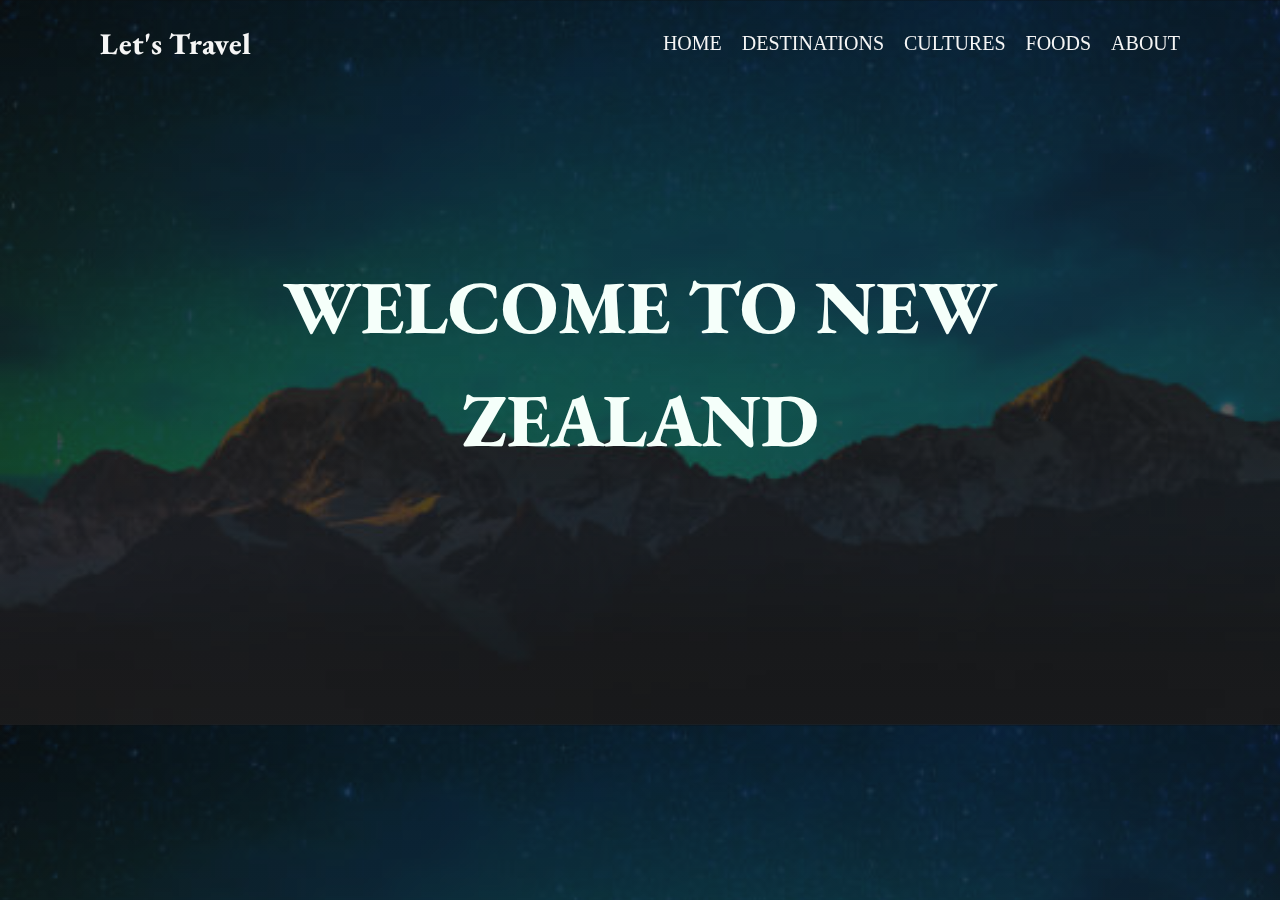
<file: index.html>
<!DOCTYPE html>
<html lang="en">
<head>
    <meta charset="UTF-8">
    <meta name="viewport" content="width=device-width, initial-scale=1.0">
    <link href="https://cdn.jsdelivr.net/npm/bootstrap@5.3.3/dist/css/bootstrap.min.css" rel="stylesheet">
    <link rel="stylesheet" href="styles.css">
    <title>Your Creative Travel Blog</title>
</head>

<body style=" background: linear-gradient(rgba(12, 12, 12, 0.7), rgba(32, 32, 32, 0.7)), url(images/nzbg.jpg); background-size: cover;">

    <p class="nz">WELCOME TO NEW ZEALAND</p>

    <header class="top">
        <a href="index.html" class="title">Let's Travel</a>

         <div class="navbar">
            <a href="index.html">HOME</a>
            <a href="destination.html">DESTINATIONS</a>
            <a href="culture.html">CULTURES</a>
            <a href="food.html">FOODS</a>
            <a href="about.html">ABOUT</a>
        </div>
    </header>

<script src="https://cdn.jsdelivr.net/npm/bootstrap@5.3.3/dist/js/bootstrap.bundle.min.js"></script>
</body>
</html>
</file>
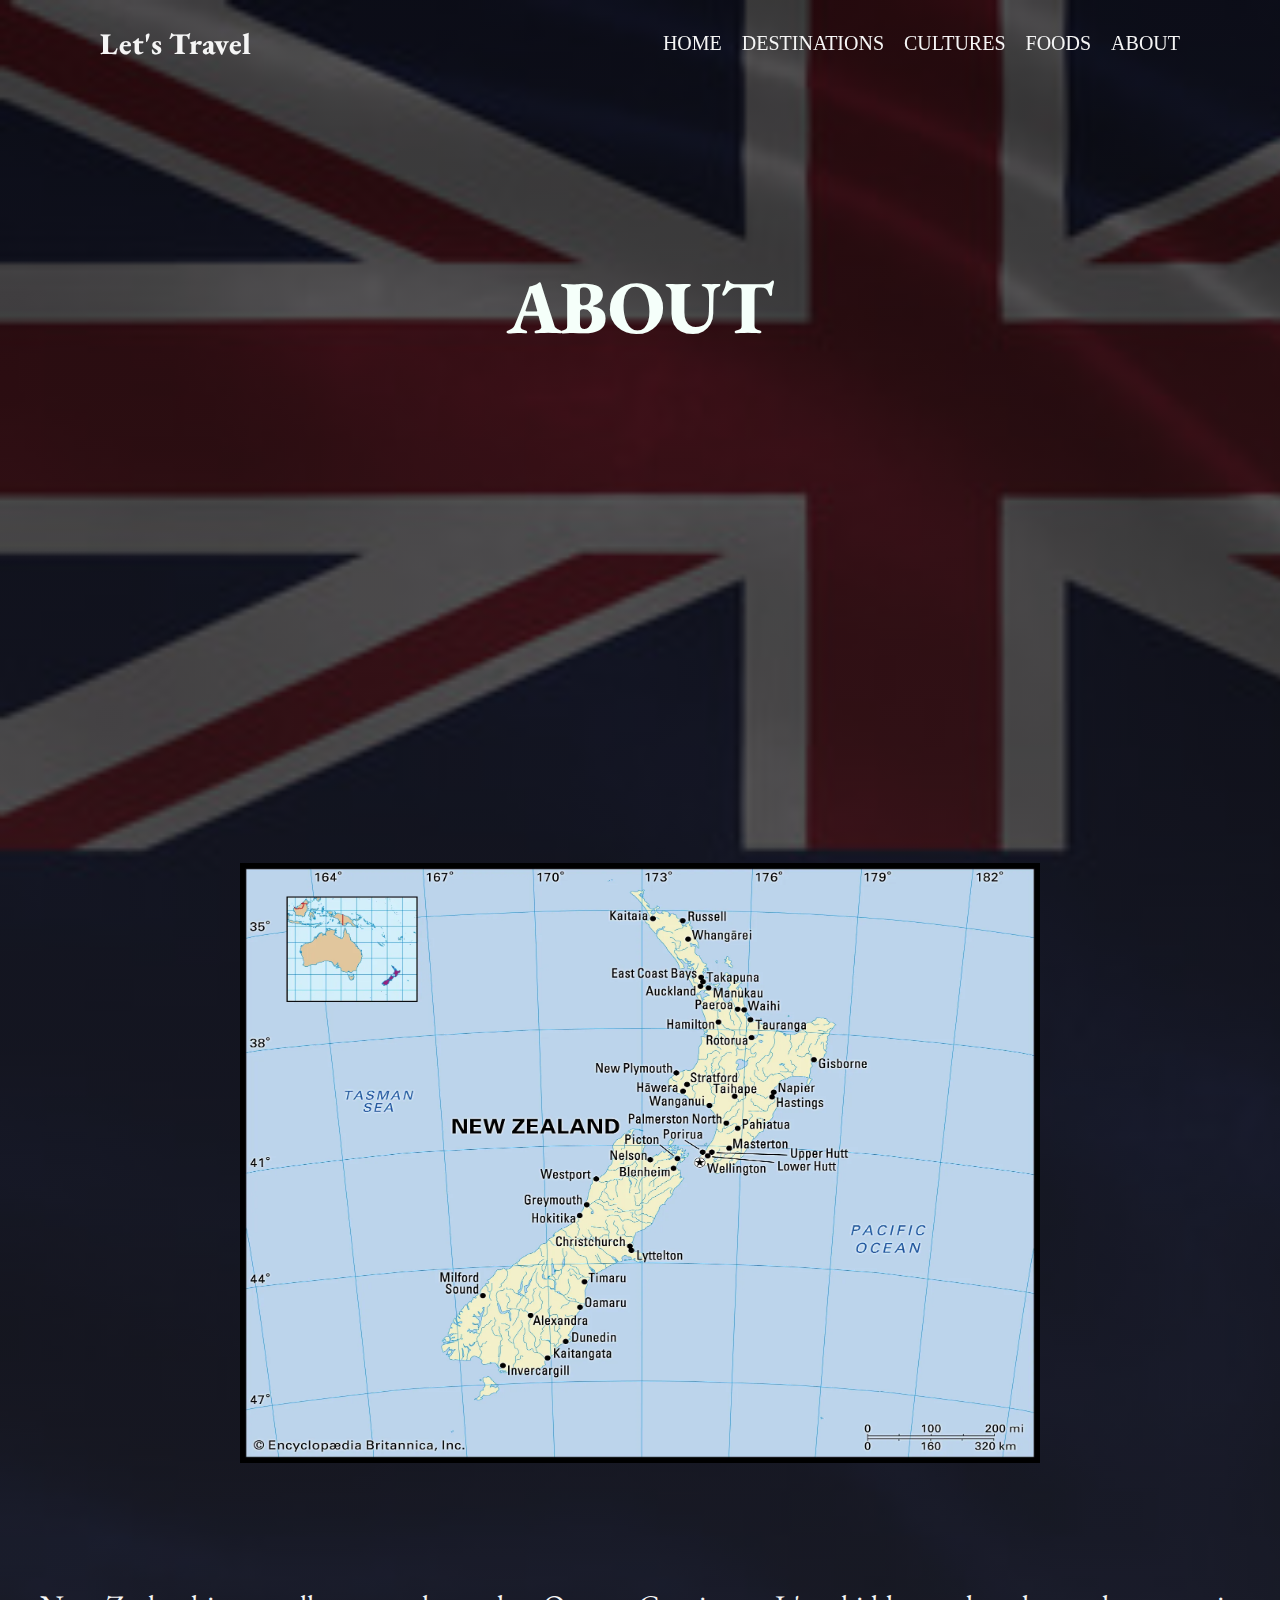
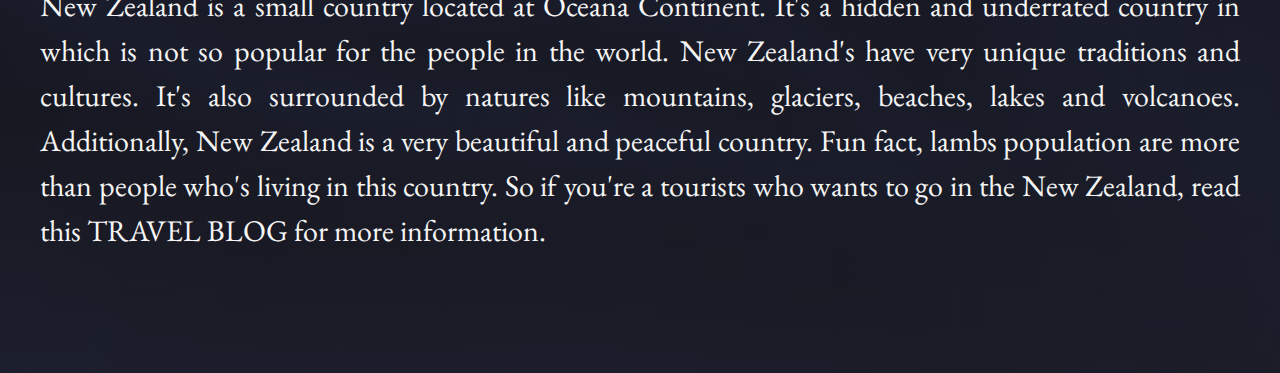
<file: about.html>
<!DOCTYPE html>
<html lang="en">
<head>
    <meta charset="UTF-8">
    <meta name="viewport" content="width=device-width, initial-scale=1.0">
    <link href="https://cdn.jsdelivr.net/npm/bootstrap@5.3.3/dist/css/bootstrap.min.css" rel="stylesheet">
    <link rel="stylesheet" href="styles.css">
    <title>Your Creative Travel Blog</title>
</head>

<body style="
    background: linear-gradient(rgba(12, 12, 12, 0.7), rgba(32, 32, 32, 0.7)), url(images/nzflag.jpg);background-size: cover;">

    <p class="ab">ABOUT</p>

    <header class="top">
        <a href="index.html" class="title">Let's Travel</a>

        <div class="navbar">
            <a href="index.html">HOME</a>
            <a href="destination.html">DESTINATIONS</a>
            <a href="culture.html">CULTURES</a>
            <a href="food.html">FOODS</a>
            <a href="about.html">ABOUT</a>
        </div>
    </header>

    <img src="images/nzmap.webp" class="nzmap">

    <p class="nzmapword">
        New Zealand is a small country located at Oceana Continent. It's a hidden and
        underrated country in which is not so popular for the people in the world.
        New Zealand's have very unique traditions and cultures. It's also surrounded by
        natures like mountains, glaciers, beaches, lakes and volcanoes. Additionally,
        New Zealand is a very beautiful and peaceful country. Fun fact, lambs population
        are more than people who's living in this country. So if you're a tourists who
        wants to go in the New Zealand, read this TRAVEL BLOG for more information.
    </p>

<script src="https://cdn.jsdelivr.net/npm/bootstrap@5.3.3/dist/js/bootstrap.bundle.min.js"></script>
</body>
</html>
</file>
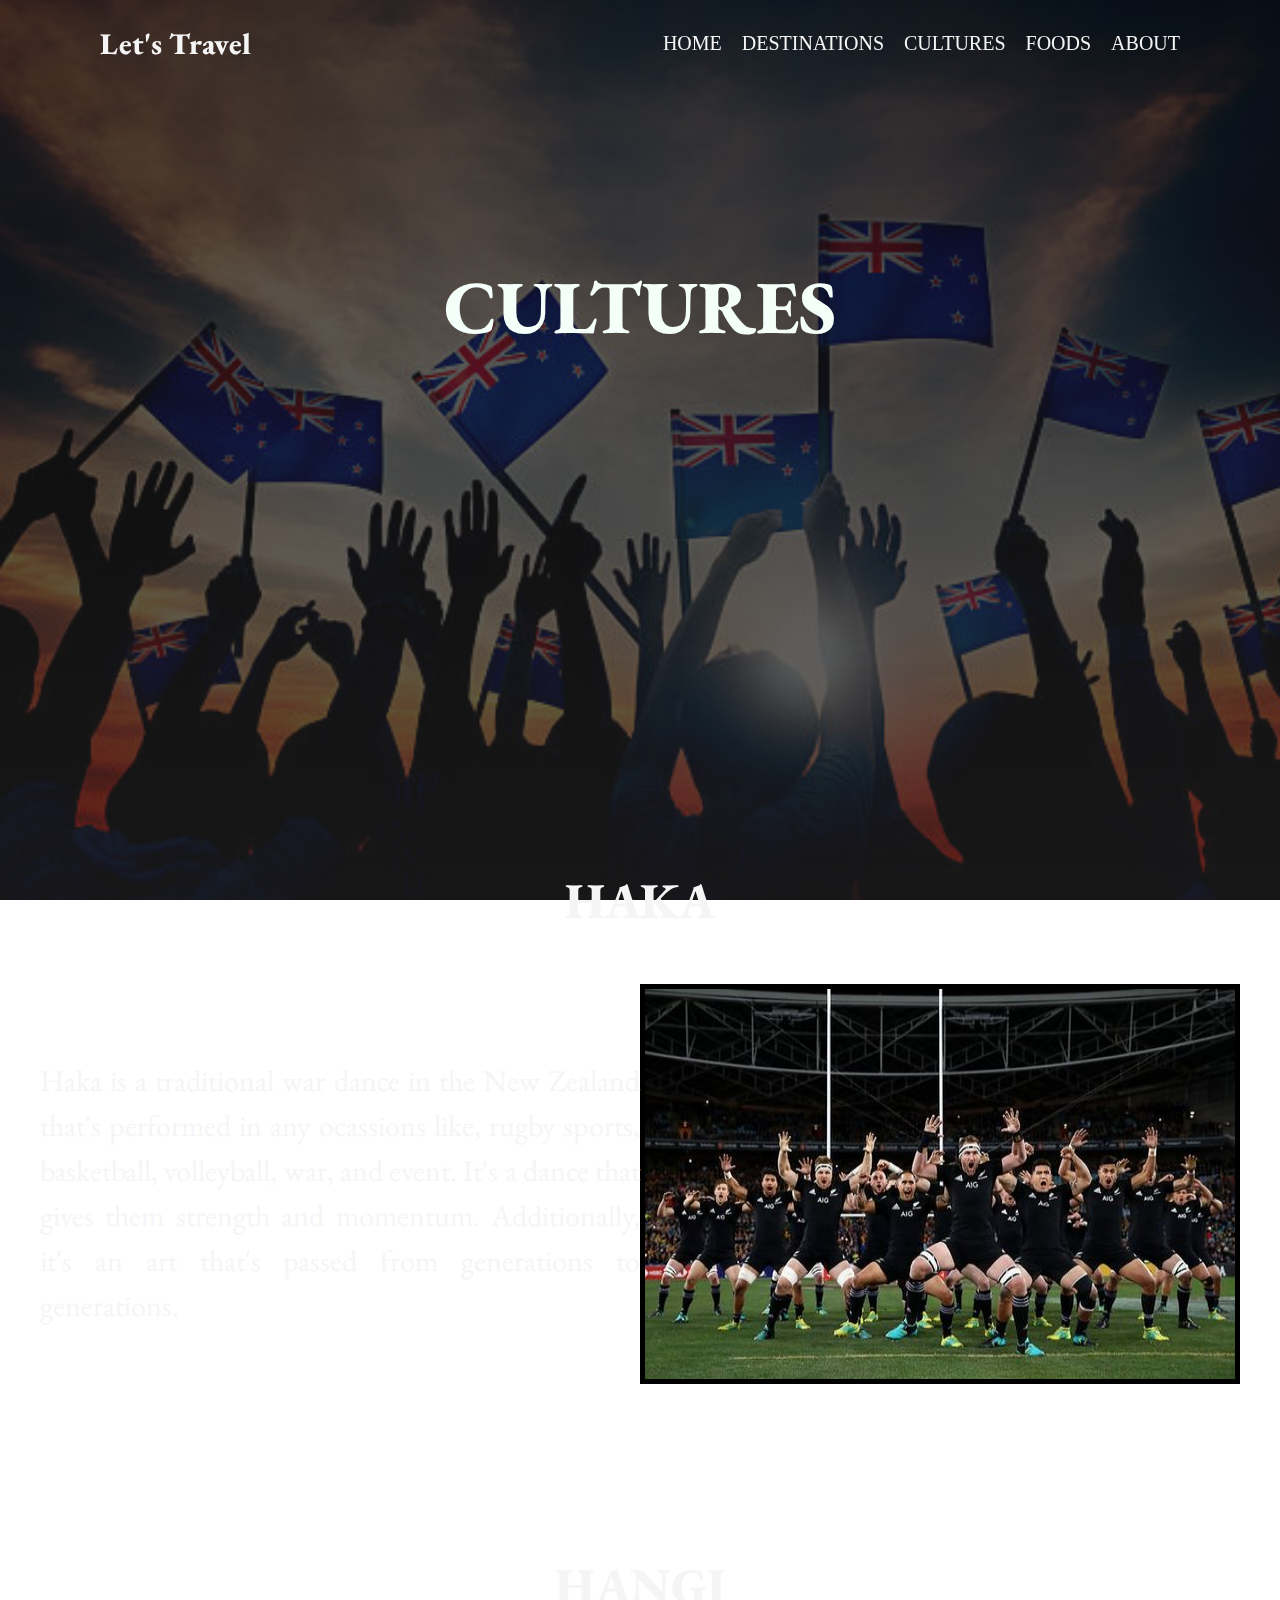
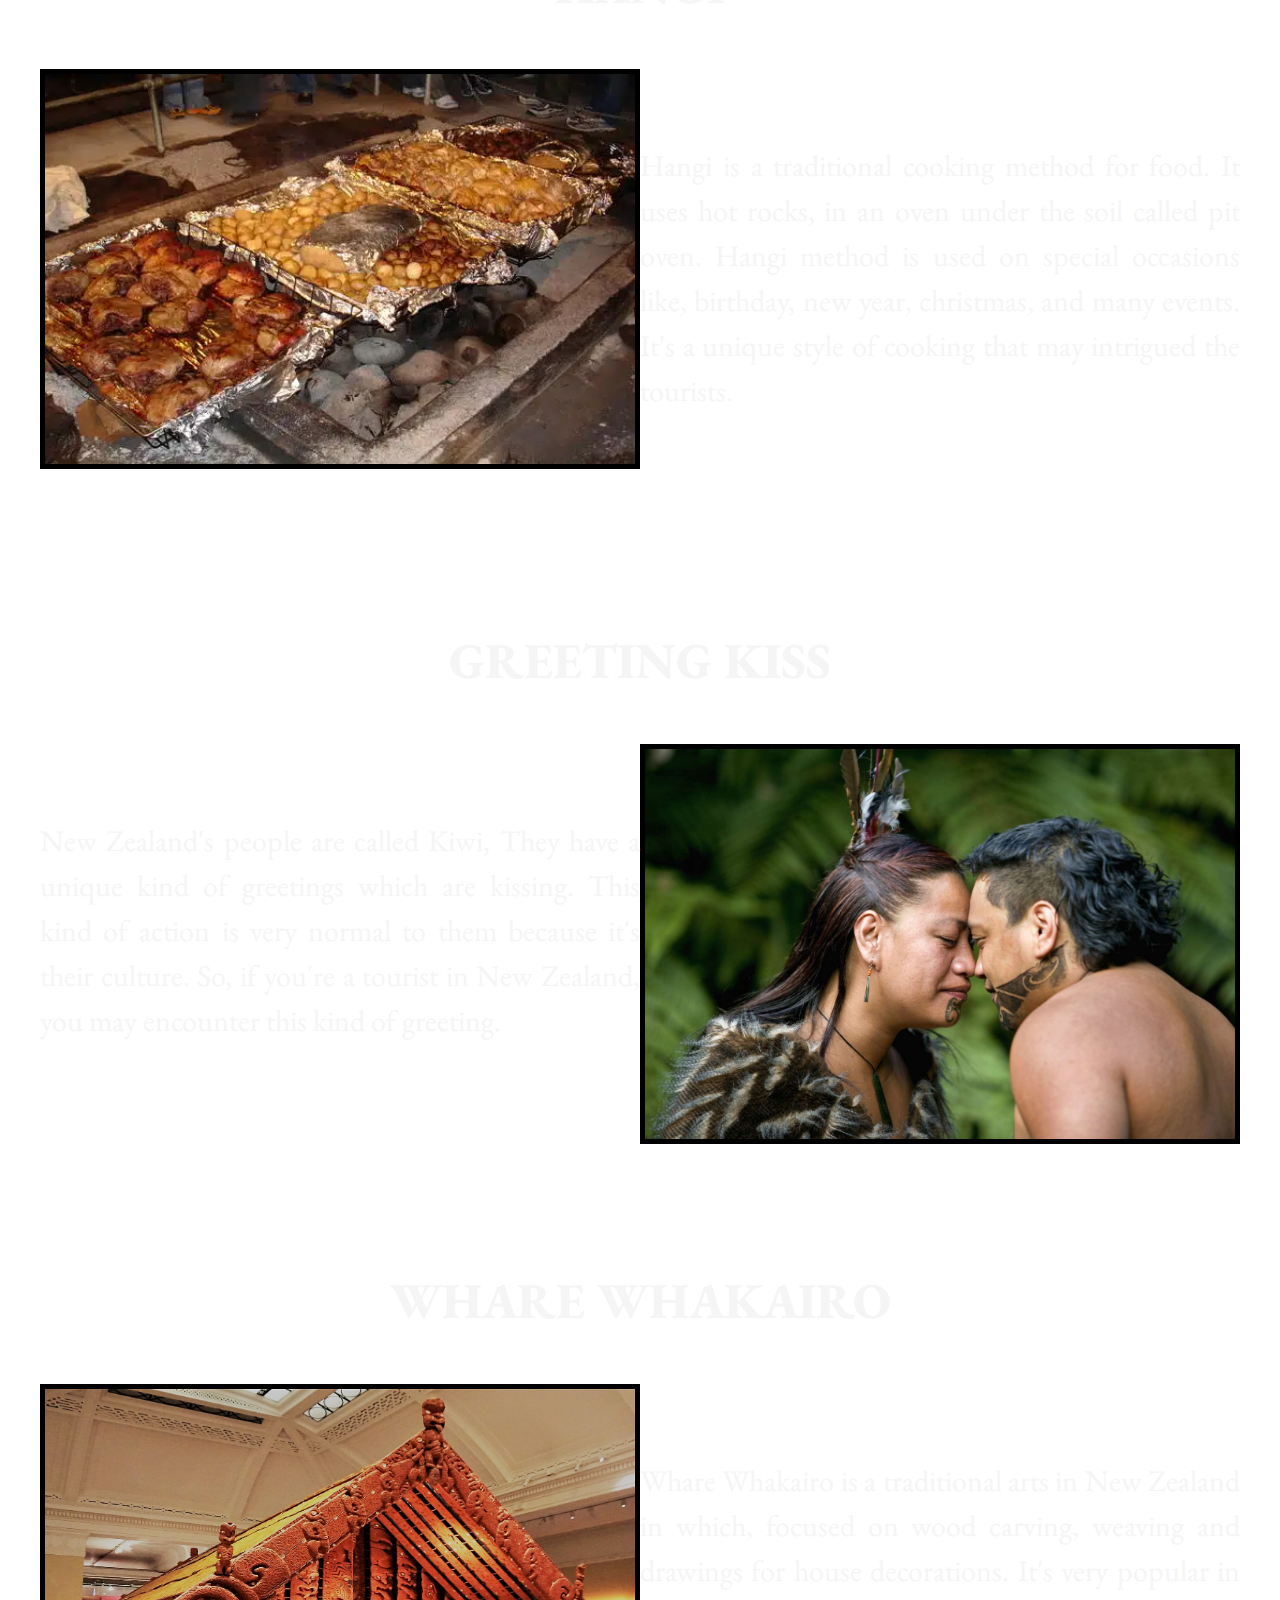
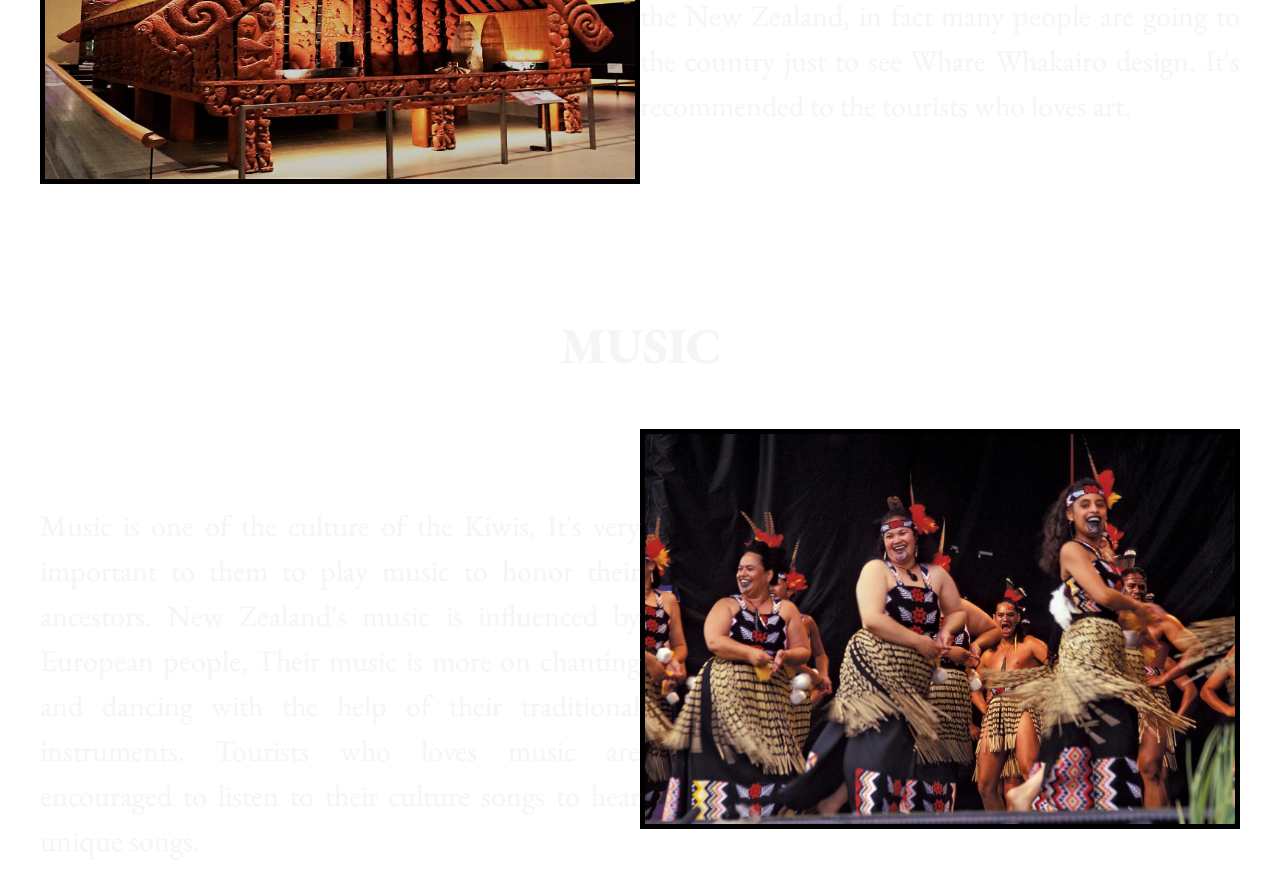
<file: culture.html>
<!DOCTYPE html>
<html lang="en">
<head>
    <meta charset="UTF-8">
    <meta name="viewport" content="width=device-width, initial-scale=1.0">
    <link href="https://cdn.jsdelivr.net/npm/bootstrap@5.3.3/dist/css/bootstrap.min.css" rel="stylesheet">
    <link rel="stylesheet" href="styles.css">
    <title>Your Creative Travel Blog</title>
</head>

<body style="
    background: linear-gradient(rgba(12, 12, 12, 0.7), rgba(32, 32, 32, 0.7)),
    url(images/cubg.jpg);
    background-repeat: no-repeat;
    background-size: cover;
    height: 100vh;
    width: 100%;
    background-attachment: fixed;
">

    <p class="cu">CULTURES</p>

    <header class="top">
        <a href="index.html" class="title">Let's Travel</a>

        <div class="navbar">
            <a href="index.html">HOME</a>
            <a href="destination.html">DESTINATIONS</a>
            <a href="culture.html">CULTURES</a>
            <a href="food.html">FOODS</a>
            <a href="about.html">ABOUT</a>
        </div>
    </header>

    <p class="haka">HAKA</p>
    <img src="images/haka.jpg" class="hak">
    <p class="hakaword">
        Haka is a traditional war dance in the New Zealand that's performed in any
        ocassions like, rugby sports, basketball, volleyball, war, and event. It's a dance
        that gives them strength and momentum. Additionally, it's an art that's passed
        from generations to generations.
    </p>

    <p class="hangi">HANGI</p>
    <img src="images/hangi.webp" class="han">
    <p class="hanword">
        Hangi is a traditional cooking method for food. It uses hot rocks, in an oven
        under the soil called pit oven. Hangi method is used on special occasions like,
        birthday, new year, christmas, and many events. It's a unique style of cooking
        that may intrigued the tourists.
    </p>

    <p class="communication">GREETING KISS</p>
    <img src="images/greeting.jpg" class="commu">
    <p class="commuword">
        New Zealand's people are called Kiwi, They have a unique kind of greetings
        which are kissing. This kind of action is very normal to them because it's their
        culture. So, if you're a tourist in New Zealand, you may encounter this kind of
        greeting.
    </p>

    <p class="wharewhakairo">WHARE WHAKAIRO</p>
    <img src="images/wharewhakairo.jpg" class="whare">
    <p class="whareword">
        Whare Whakairo is a traditional arts in New Zealand in which, focused on wood
        carving, weaving and drawings for house decorations. It's very popular in the
        New Zealand, in fact many people are going to the country just to see Whare
        Whakairo design. It's recommended to the tourists who loves art.
    </p>

    <p class="music">MUSIC</p>
    <img src="images/muisc.webp" class="mus">
    <p class="musicword">
        Music is one of the culture of the Kiwis, It's very important to them to play
        music to honor their ancestors. New Zealand's music is influenced by European
        people, Their music is more on chanting and dancing with the help of their
        traditional instruments. Tourists who loves music are encouraged to listen to
        their culture songs to hear unique songs.
    </p>

<script src="https://cdn.jsdelivr.net/npm/bootstrap@5.3.3/dist/js/bootstrap.bundle.min.js"></script>
</body>
</html>
</file>
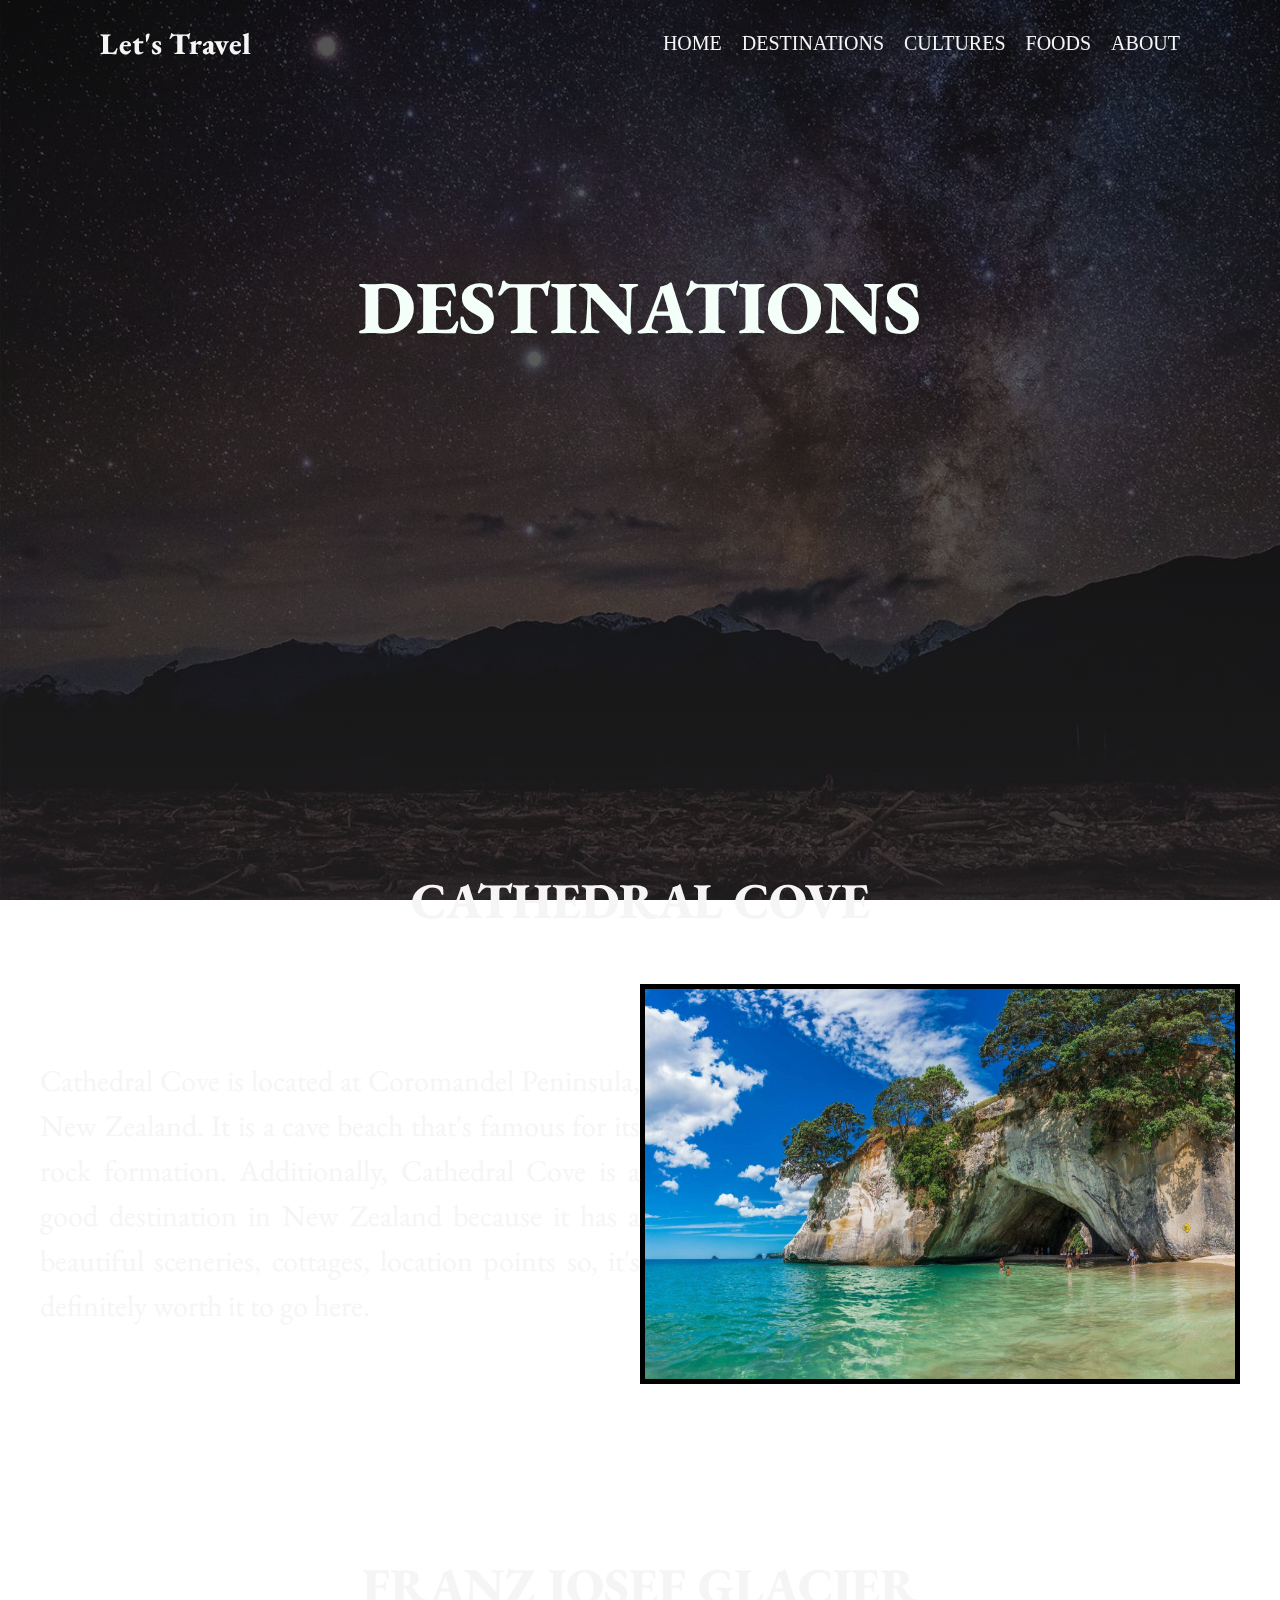
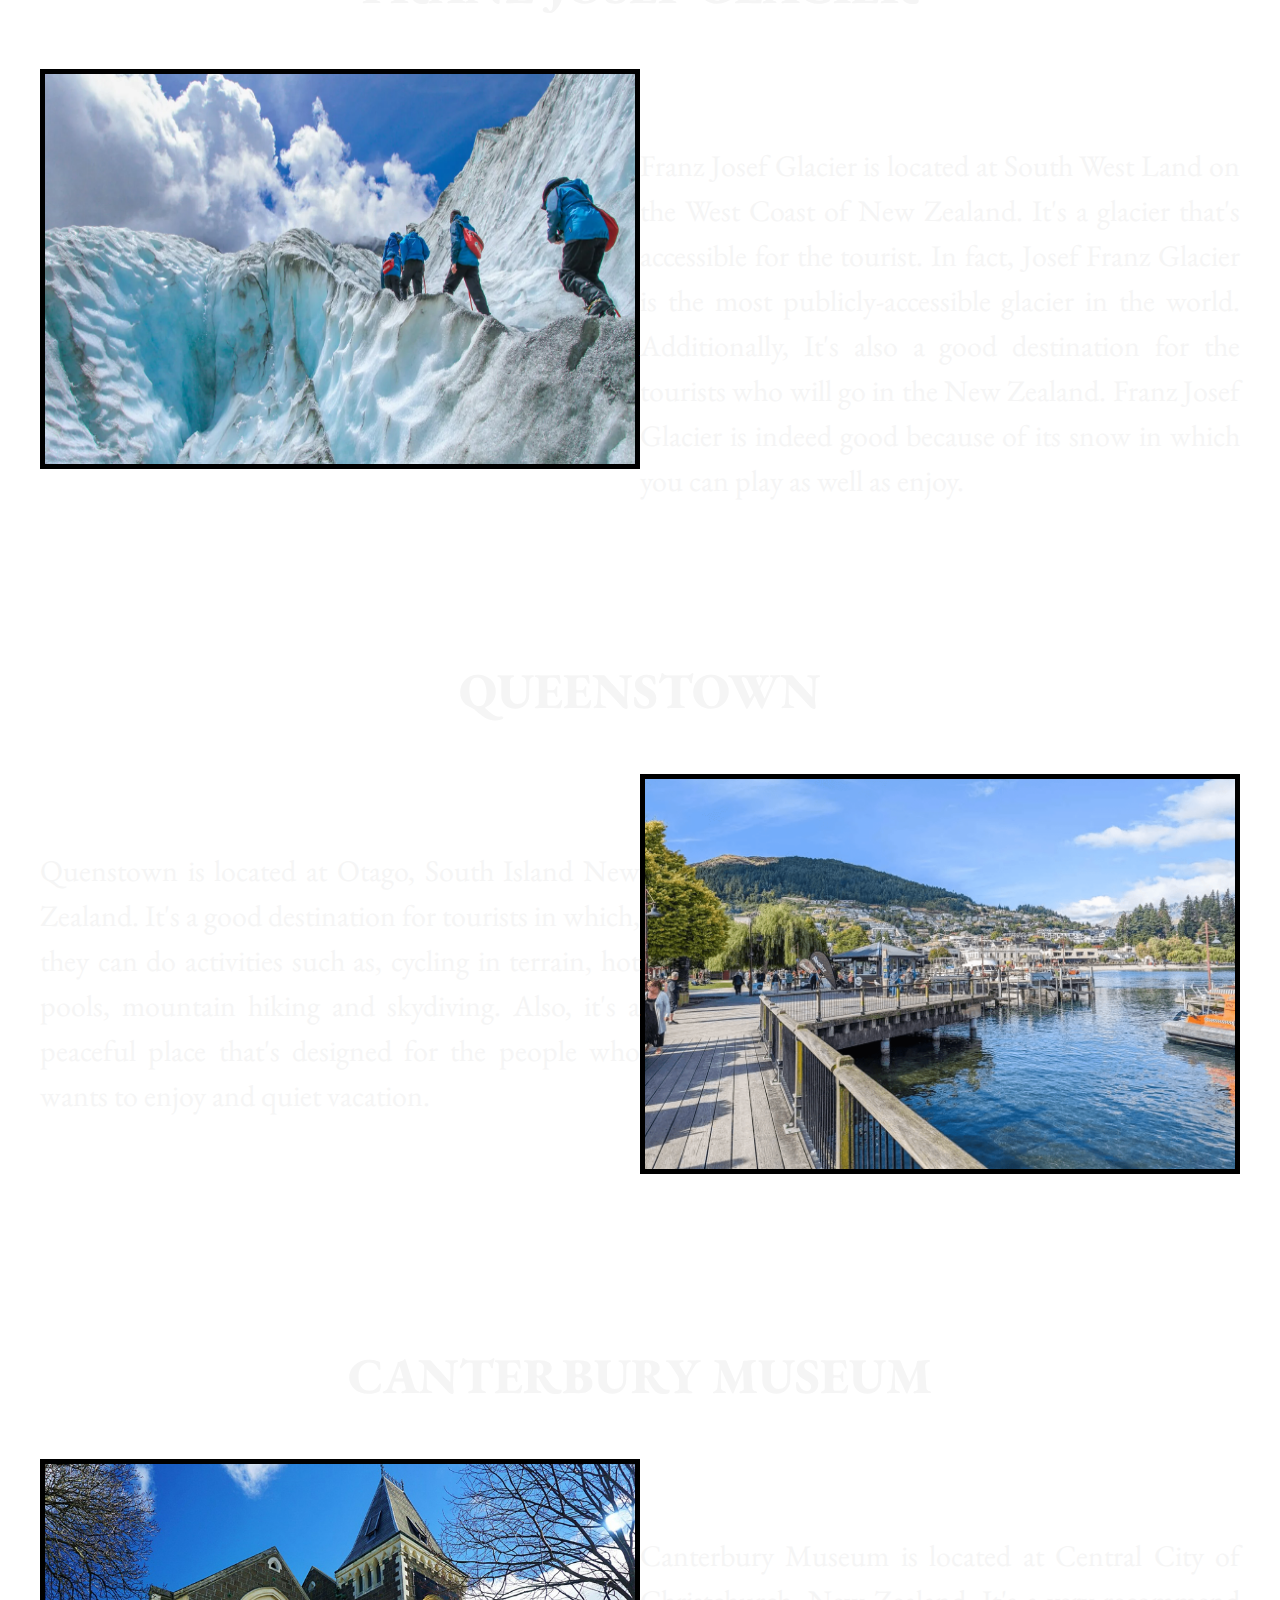
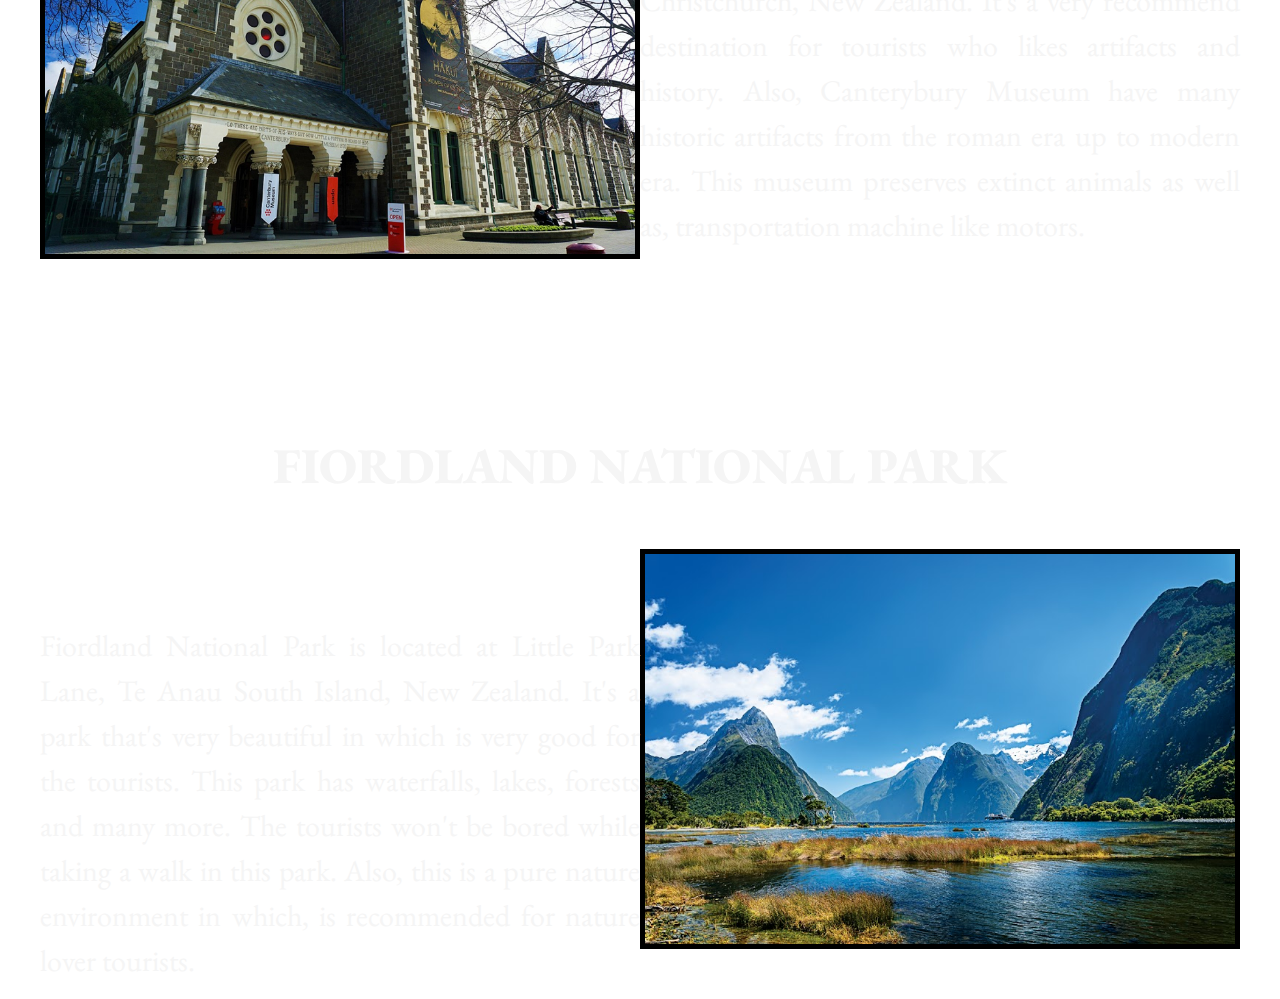
<file: destination.html>
<!DOCTYPE html>
<html lang="en">
<head>
    <meta charset="UTF-8">
    <meta name="viewport" content="width=device-width, initial-scale=1.0">
    <link href="https://cdn.jsdelivr.net/npm/bootstrap@5.3.3/dist/css/bootstrap.min.css" rel="stylesheet">
    <link rel="stylesheet" href="styles.css">
    <title>Your Creative Travel Blog</title>
</head>

<body style="
    background: linear-gradient(rgba(12, 12, 12, 0.7), rgba(32, 32, 32, 0.7)),
    url(images/destibg.webp);
    background-repeat: no-repeat;
    background-size: cover;
    height: 100vh;
    width: 100%;
    background-attachment: fixed;
">

    <p class="de">DESTINATIONS</p>

    <header class="top">
        <a href="index.html" class="title">Let's Travel</a>

        <div class="navbar">
            <a href="index.html">HOME</a>
            <a href="destination.html">DESTINATIONS</a>
            <a href="culture.html">CULTURES</a>
            <a href="food.html">FOODS</a>
            <a href="about.html">ABOUT</a>
        </div>
    </header>

    <p class="cathedralcove">CATHEDRAL COVE</p>
    <img src="images/cathedralcove.jpg" class="cathedral">
    <p class="cathedralword">
        Cathedral Cove is located at Coromandel Peninsula, New Zealand. It is a cave beach
        that's famous for its rock formation. Additionally, Cathedral Cove is a good destination
        in New Zealand because it has a beautiful sceneries, cottages, location points so, it's
        definitely worth it to go here.
    </p>

    <p class="franzjosefglacier">FRANZ JOSEF GLACIER</p>
    <img src="images/franzjosefglacier.webp" class="franz">
    <p class="franzword">
        Franz Josef Glacier is located at South West Land on the West Coast of New Zealand.
        It's a glacier that's accessible for the tourist. In fact, Josef Franz Glacier is the most
        publicly-accessible glacier in the world. Additionally, It's also a good destination for
        the tourists who will go in the New Zealand. Franz Josef Glacier is indeed good
        because of its snow in which you can play as well as enjoy.
    </p>

    <p class="queenstown">QUEENSTOWN</p>
    <img src="images/queenstown.png" class="queens">
    <p class="queensword">
        Quenstown is located at Otago, South Island New Zealand. It's a good destination for
        tourists in which, they can do activities such as, cycling in terrain, hot pools, mountain
        hiking and skydiving. Also, it's a peaceful place that's designed for the people who
        wants to enjoy and quiet vacation.
    </p>

    <p class="canterburymuseum">CANTERBURY MUSEUM</p>
    <img src="images/canterbury.jpg" class="canter">
    <p class="canterword">
        Canterbury Museum is located at Central City of Christchurch, New Zealand. It's a
        very recommend destination for tourists who likes artifacts and history. Also,
        Canterybury Museum have many historic artifacts from the roman era up to modern
        era. This museum preserves extinct animals as well as, transportation machine like
        motors.
    </p>

    <p class="fiordlandnationalpark">FIORDLAND NATIONAL PARK</p>
    <img src="images/fiordland.jpg" class="fiord">
    <p class="fiordword">
        Fiordland National Park is located at Little Park Lane, Te Anau South Island,
        New Zealand. It's a park that's very beautiful in which is very good for the tourists.
        This park has waterfalls, lakes, forests and many more. The tourists won't be bored
        while taking a walk in this park. Also, this is a pure nature environment in which, is
        recommended for nature lover tourists.
    </p>
    
<script src="https://cdn.jsdelivr.net/npm/bootstrap@5.3.3/dist/js/bootstrap.bundle.min.js"></script>
</body>
</html>
</file>
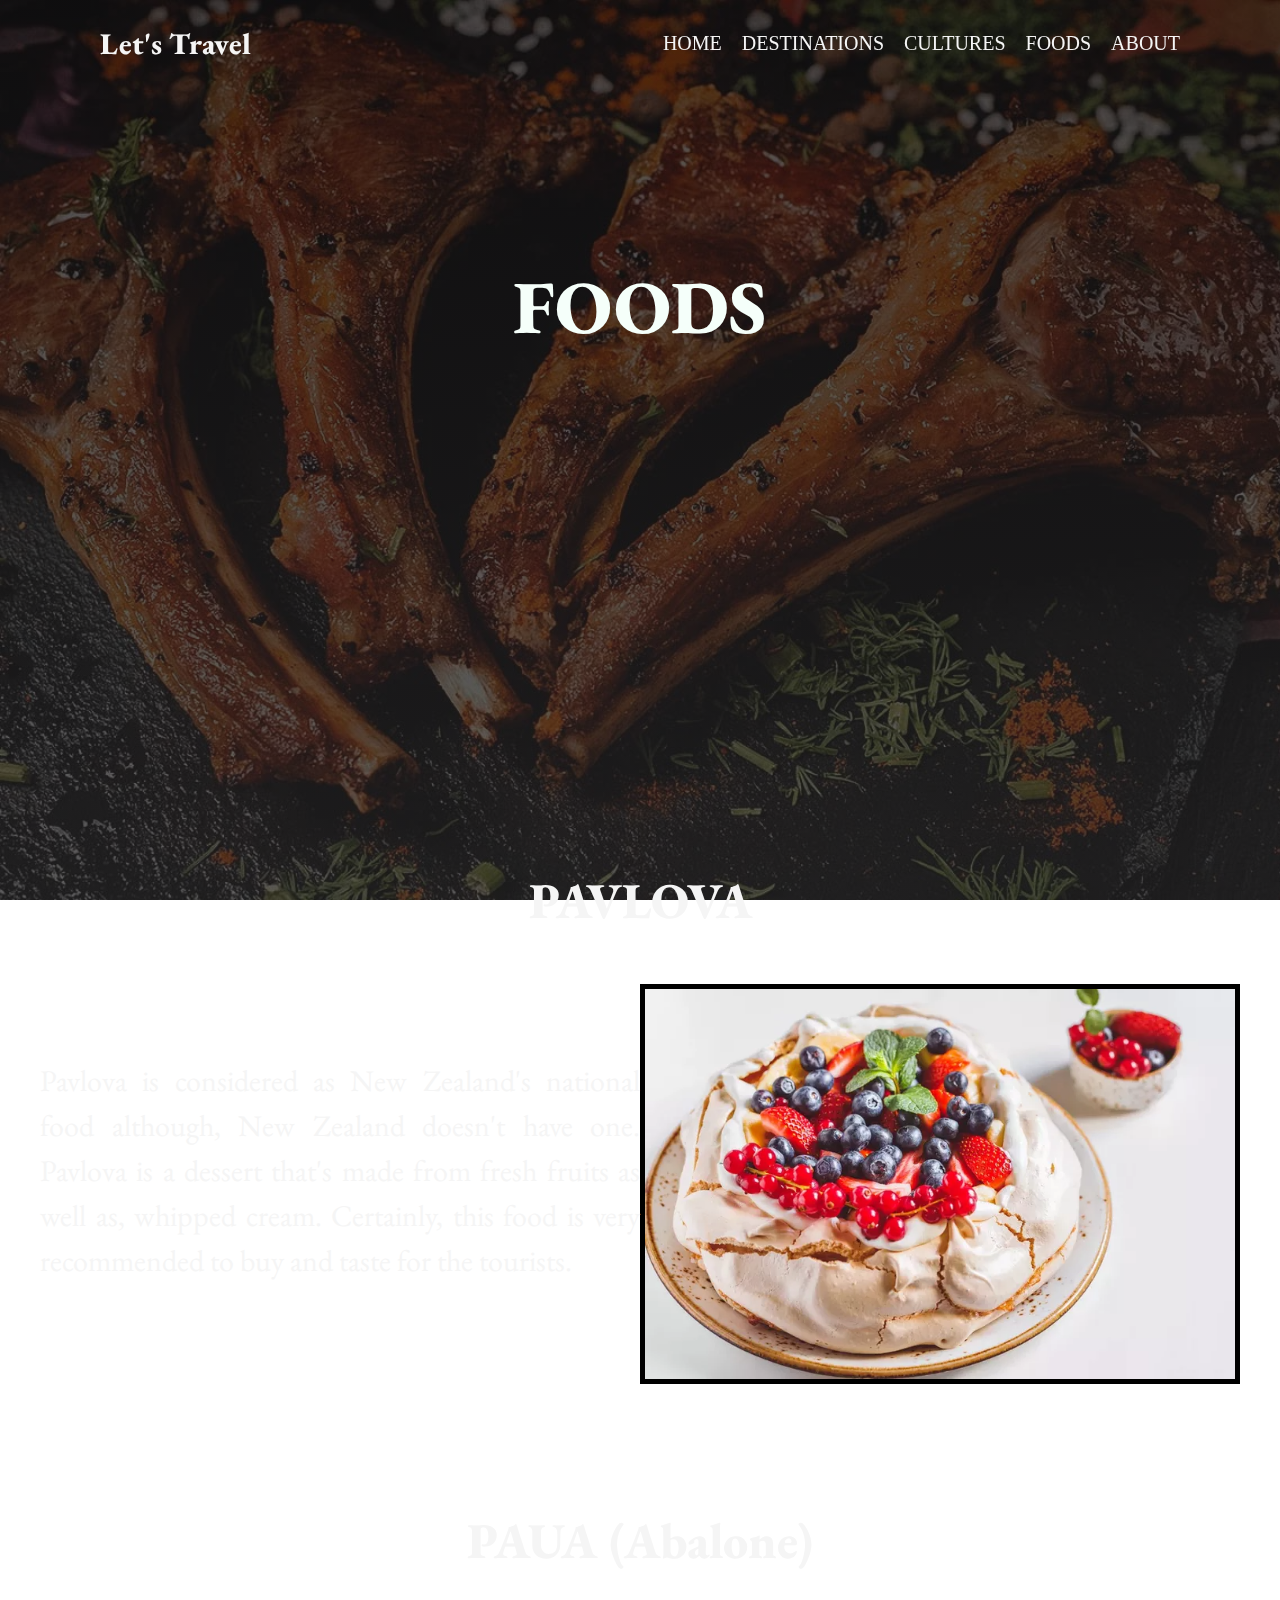
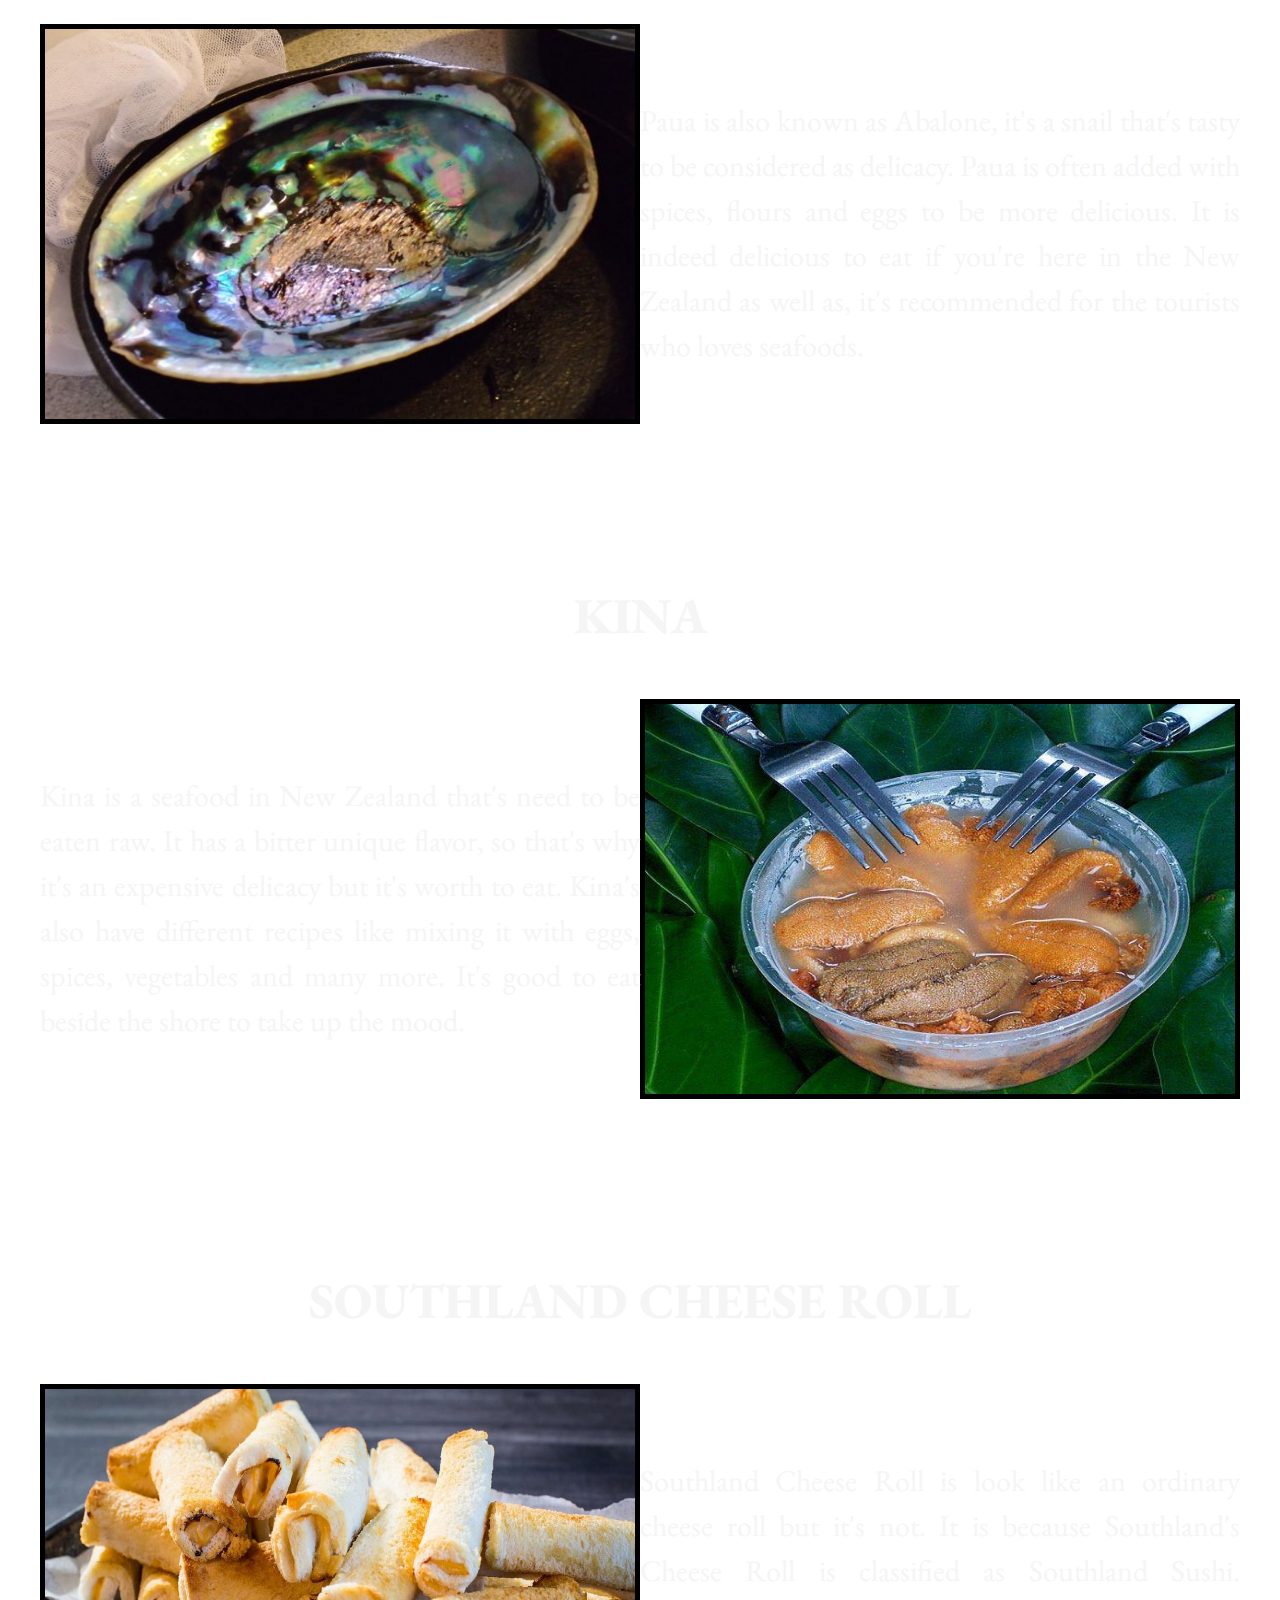
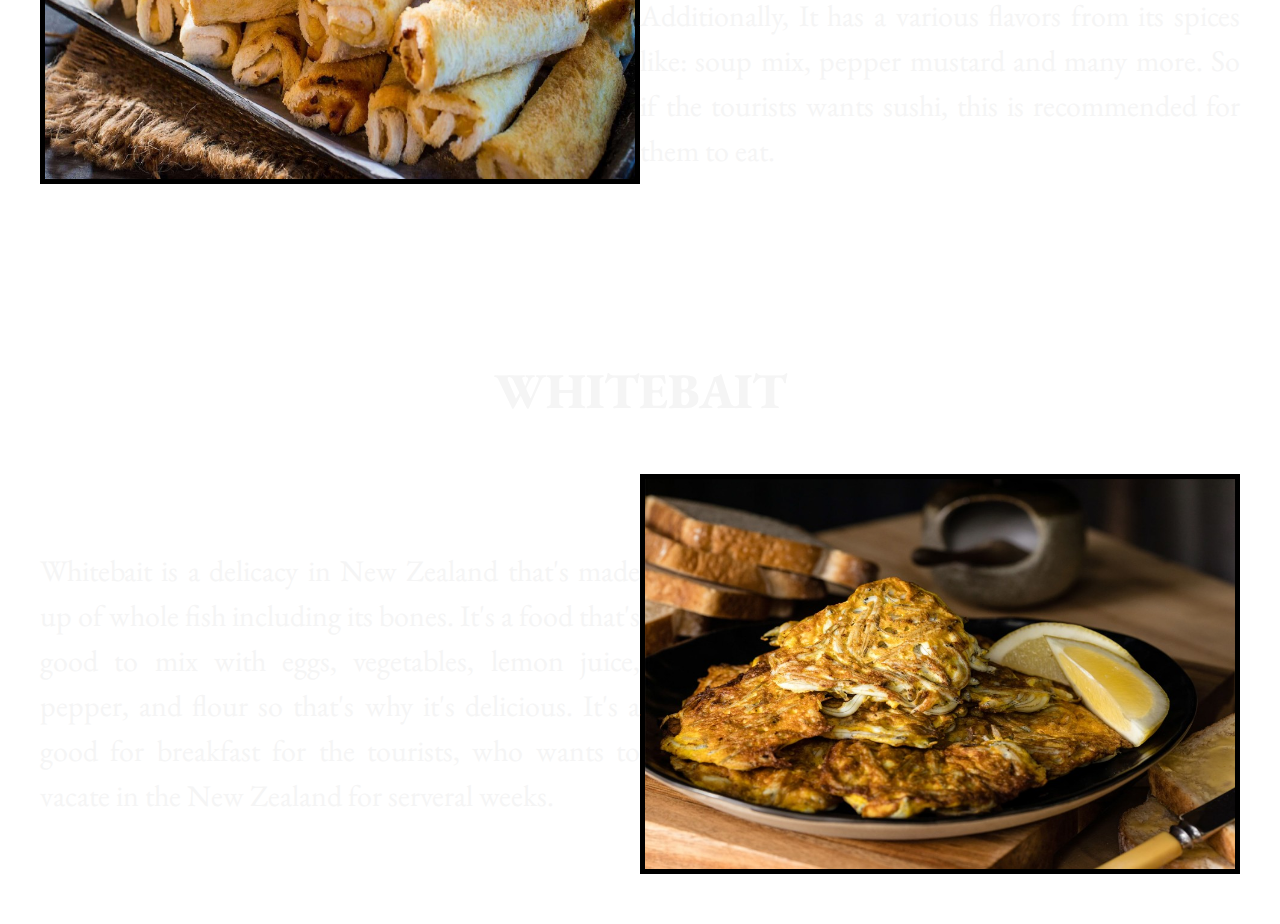
<file: food.html>
<!DOCTYPE html>
<html lang="en">
<head>
    <meta charset="UTF-8">
    <meta name="viewport" content="width=device-width, initial-scale=1.0">
    <link href="https://cdn.jsdelivr.net/npm/bootstrap@5.3.3/dist/css/bootstrap.min.css" rel="stylesheet">
    <link rel="stylesheet" href="styles.css">
    <title>Your Creative Travel Blog</title>
</head>

<body style="
    background: linear-gradient(rgba(12, 12, 12, 0.7), rgba(32, 32, 32, 0.7)),
    url(images/foodbg.webp);
    background-repeat: no-repeat;
    background-size: cover;
    height: 100vh;
    width: 100%;
    background-attachment: fixed;
">

    <p class="fo">FOODS</p>

    <header class="top">
        <a href="index.html" class="title">Let's Travel</a>

        <div class="navbar">
            <a href="index.html">HOME</a>
            <a href="destination.html">DESTINATIONS</a>
            <a href="culture.html">CULTURES</a>
            <a href="food.html">FOODS</a>
            <a href="about.html">ABOUT</a>
        </div>
    </header>

    <p class="pavlova">PAVLOVA</p>
    <img src="images/pavlova.webp" class="pav">
    <p class="pavlovaword">
        Pavlova is considered as New Zealand's national food although, New Zealand
        doesn't have one. Pavlova is a dessert that's made from fresh fruits as well as,
        whipped cream. Certainly, this food is very recommended to buy and taste for
        the tourists.
    </p>

    <p class="pauaabalone">PAUA (Abalone)</p>
    <img src="images/paua.jpg" class="paua">
    <p class="pauaword">
        Paua is also known as Abalone, it's a snail that's tasty to be considered as
        delicacy. Paua is often added with spices, flours and eggs to be more delicious.
        It is indeed delicious to eat if you're here in the New Zealand as well as, it's
        recommended for the tourists who loves seafoods.
    </p>

    <p class="kina">KINA</p>
    <img src="images/kina.jpg" class="kin">
    <p class="kinaword">
        Kina is a seafood in New Zealand that's need to be eaten raw. It has a bitter
        unique flavor, so that's why it's an expensive delicacy but it's worth to eat.
        Kina's also have different recipes like mixing it with eggs, spices, vegetables
        and many more. It's good to eat beside the shore to take up the mood.
    </p>

    <p class="cheeseroll">SOUTHLAND CHEESE ROLL</p>
    <img src="images/cheeseroll.jpg" class="cheese">
    <p class="cheeseword">
        Southland Cheese Roll is look like an ordinary cheese roll but it's not. It is
        because Southland's Cheese Roll is classified as Southland Sushi.
        Additionally, It has a various flavors from its spices like: soup mix, pepper
        mustard and many more. So if the tourists wants sushi, this is recommended
        for them to eat.
    </p>

    <p class="whitebait">WHITEBAIT</p>
    <img src="images/whitebait.jpg" class="white">
    <p class="whiteword">
        Whitebait is a delicacy in New Zealand that's made up of whole fish including
        its bones. It's a food that's good to mix with eggs, vegetables, lemon juice,
        pepper, and flour so that's why it's delicious. It's a good for breakfast for the
        tourists, who wants to vacate in the New Zealand for serveral weeks.
    </p>

<script src="https://cdn.jsdelivr.net/npm/bootstrap@5.3.3/dist/js/bootstrap.bundle.min.js"></script>
</body>
</html>
</file>
<file: styles.css>
@import url('https://fonts.googleapis.com/css2?family=EB+Garamond&display=swap');

* {
    margin: 0;
    padding: 0;
    box-sizing: border-box;
    text-decoration: none;
    font-family: 'Times New Roman';
}

.title {
    font-family: 'EB Garamond';
    text-decoration: none; 
    font-size: 30px;
    color: whitesmoke;
    font-weight: 1000;
    position: relative;
}

.title::after {
    content: "";
    position: absolute;
    left: 0;
    bottom: -6px;
    width: 0;
    height: 2px;
    background-color: whitesmoke;
    transition: width 0.3s ease;
}

.title:hover::after {
    width: 100%;
}

.nz{
    font-family: 'EB Garamond';
    font-size: 75px;
    color: #F5FFFA;
    font-weight: 1000;
    text-align: center;
    margin: 250px;
}

.ab{
    font-family: 'EB Garamond';
    font-size: 75px;
    color: #F5FFFA;
    font-weight: 1000;
    text-align: center;
    margin: 250px;
}

.fo{
    font-family: 'EB Garamond';
    font-size: 75px;
    color: #F5FFFA;
    font-weight: 1000;
    text-align: center;
    margin: 250px;
}

.cu{
    font-family: 'EB Garamond';
    font-size: 75px;
    color: #F5FFFA;
    font-weight: 1000;
    text-align: center;
    margin: 250px;
}

.de{
    font-family: 'EB Garamond';
    font-size: 75px;
    color: #F5FFFA;
    font-weight: 1000;
    text-align: center;
    margin: 250px;
}

.top{
    position: fixed;
    top: 0;
    left: 0;
    width: 100%;
    padding: 20px 100px;
    display: flex;
    justify-content: space-between;
    align-items: center;
    z-index: 100;
}

.navbar a {
    font-size: 20px;
    text-decoration: none; 
    color: whitesmoke;
    font-weight: 500;
    margin-left: 20px;
    position: relative;
}

.navbar a::after {
    content: "";
    position: absolute;
    left: 0;
    bottom: -5px;  
    width: 0;
    height: 2px;
    background-color: whitesmoke;
    transition: width 0.3s ease;
}

.navbar a:hover::after {
    width: 100%;
}


.nzmap{
    border-color: black;
    border-style: solid;
    border-width: 5px;
    display: block;
    margin-top: 500px;
    margin-bottom: 50px;
    margin-left: auto;
    margin-right: auto;
    height: 600px;
    width: 800px;
}

.nzmapword{
    font-family: 'EB Garamond';
    font-size: 30px;
    font-style: normal;
    font-stretch: normal;
    text-justify: auto;
    text-align: justify;
    margin-top: 120px;
    margin-bottom: 120px;
    margin-left: 40px;
    margin-right: 40px;
    color: whitesmoke;
}

.cathedralcove{
    font-family: 'EB Garamond';
    font-size: 50px;
    color: whitesmoke;
    font-weight: 1000;
    text-align: center;
    margin-top: 500px;
}

.cathedral{
    border-color: black;
    border-style: solid;
    border-width: 5px;
    display: block;
    float: right;
    margin-top: 30px;
    margin-bottom: 50px;
    margin-right: 40px;
    height: 400px;
    width: 600px;
}

.cathedralword{
    font-family: 'EB Garamond';
    font-size: 30px;
    font-style: normal;
    font-stretch: normal;
    text-justify: auto;
    text-align: justify;
    margin-top: 120px;
    margin-left: 40px;
    color: whitesmoke;
}

.franzjosefglacier{
    font-family: 'EB Garamond';
    font-size: 50px;
    color: whitesmoke;
    font-weight: 1000;
    text-align: center;
    margin-top: 220px;
}

.franz{
    border-color: black;
    border-style: solid;
    border-width: 5px;
    display: block;
    float: left;
    margin-top: 30px;
    margin-bottom: 50px;
    margin-left: 40px;
    height: 400px;
    width: 600px;
}

.franzword{
    font-family: 'EB Garamond';
    font-size: 30px;
    font-style: normal;
    font-stretch: normal;
    text-justify: auto;
    text-align: justify;
    margin-top: 120px;
    margin-right: 40px;
    color: whitesmoke;
}

.queenstown{
    font-family: 'EB Garamond';
    font-size: 50px;
    color: whitesmoke;
    font-weight: 1000;
    text-align: center;
    margin-top: 150px;
}

.queens{
    border-color: black;
    border-style: solid;
    border-width: 5px;
    display: block;
    float: right;
    margin-top: 30px;
    margin-bottom: 50px;
    margin-right: 40px;
    height: 400px;
    width: 600px;
}

.queensword{
    font-family: 'EB Garamond';
    font-size: 30px;
    font-style: normal;
    font-stretch: normal;
    text-justify: auto;
    text-align: justify;
    margin-top: 120px;
    margin-left: 40px;
    color: whitesmoke;
}

.canterburymuseum{
    font-family: 'EB Garamond';
    font-size: 50px;
    color: whitesmoke;
    font-weight: 1000;
    text-align: center;
    margin-top: 220px;
}

.canter{
    border-color: black;
    border-style: solid;
    border-width: 5px;
    display: block;
    float: left;
    margin-top: 30px;
    margin-bottom: 50px;
    margin-left: 40px;
    height: 400px;
    width: 600px;
}

.canterword{
    font-family: 'EB Garamond';
    font-size: 30px;
    font-style: normal;
    font-stretch: normal;
    text-justify: auto;
    text-align: justify;
    margin-top: 120px;
    margin-right: 40px;
    color: whitesmoke;
}

.fiordlandnationalpark{
    font-family: 'EB Garamond';
    font-size: 50px;
    color: whitesmoke;
    font-weight: 1000;
    text-align: center;
    margin-top: 180px;
}

.fiord{
    border-color: black;
    border-style: solid;
    border-width: 5px;
    display: block;
    float: right;
    margin-top: 30px;
    margin-bottom: 50px;
    margin-right: 40px;
    height: 400px;
    width: 600px;
}

.fiordword{
    font-family: 'EB Garamond';
    font-size: 30px;
    font-style: normal;
    font-stretch: normal;
    text-justify: auto;
    text-align: justify;
    margin-top: 120px;
    margin-left: 40px;
    color: whitesmoke;
}

.pavlova{
    font-family: 'EB Garamond';
    font-size: 50px;
    color: whitesmoke;
    font-weight: 1000;
    text-align: center;
    margin-top: 500px;
}

.pav{
    border-color: black;
    border-style: solid;
    border-width: 5px;
    display: block;
    float: right;
    margin-top: 30px;
    margin-bottom: 50px;
    margin-right: 40px;
    height: 400px;
    width: 600px;
}

.pavlovaword{
    font-family: 'EB Garamond';
    font-size: 30px;
    font-style: normal;
    font-stretch: normal;
    text-justify: auto;
    text-align: justify;
    margin-top: 120px;
    margin-left: 40px;
    color: whitesmoke;
}

.pauaabalone{
    font-family: 'EB Garamond';
    font-size: 50px;
    color: whitesmoke;
    font-weight: 1000;
    text-align: center;
    margin-top: 220px;
}

.paua{
    border-color: black;
    border-style: solid;
    border-width: 5px;
    display: block;
    float: left;
    margin-top: 30px;
    margin-bottom: 50px;
    margin-left: 40px;
    height: 400px;
    width: 600px;
}

.pauaword{
    font-family: 'EB Garamond';
    font-size: 30px;
    font-style: normal;
    font-stretch: normal;
    text-justify: auto;
    text-align: justify;
    margin-top: 120px;
    margin-right: 40px;
    color: whitesmoke;
}

.kina{
    font-family: 'EB Garamond';
    font-size: 50px;
    color: whitesmoke;
    font-weight: 1000;
    text-align: center;
    margin-top: 210px;
}

.kin{
    border-color: black;
    border-style: solid;
    border-width: 5px;
    display: block;
    float: right;
    margin-top: 30px;
    margin-bottom: 50px;
    margin-right: 40px;
    height: 400px;
    width: 600px;
}

.kinaword{
    font-family: 'EB Garamond';
    font-size: 30px;
    font-style: normal;
    font-stretch: normal;
    text-justify: auto;
    text-align: justify;
    margin-top: 120px;
    margin-left: 40px;
    color: whitesmoke;
}

.cheeseroll{
    font-family: 'EB Garamond';
    font-size: 50px;
    color: whitesmoke;
    font-weight: 1000;
    text-align: center;
    margin-top: 220px;
}

.cheese{
    border-color: black;
    border-style: solid;
    border-width: 5px;
    display: block;
    float: left;
    margin-top: 30px;
    margin-bottom: 50px;
    margin-left: 40px;
    height: 400px;
    width: 600px;
}

.cheeseword{
    font-family: 'EB Garamond';
    font-size: 30px;
    font-style: normal;
    font-stretch: normal;
    text-justify: auto;
    text-align: justify;
    margin-top: 120px;
    margin-right: 40px;
    color: whitesmoke;
}

.whitebait{
    font-family: 'EB Garamond';
    font-size: 50px;
    color: whitesmoke;
    font-weight: 1000;
    text-align: center;
    margin-top: 180px;
}

.white{
    border-color: black;
    border-style: solid;
    border-width: 5px;
    display: block;
    float: right;
    margin-top: 30px;
    margin-bottom: 50px;
    margin-right: 40px;
    height: 400px;
    width: 600px;
}

.whiteword{
    font-family: 'EB Garamond';
    font-size: 30px;
    font-style: normal;
    font-stretch: normal;
    text-justify: auto;
    text-align: justify;
    margin-top: 120px;
    margin-left: 40px;
    color: whitesmoke;
}

.haka{
    font-family: 'EB Garamond';
    font-size: 50px;
    color: whitesmoke;
    font-weight: 1000;
    text-align: center;
    margin-top: 500px;
}

.hak{
    border-color: black;
    border-style: solid;
    border-width: 5px;
    display: block;
    float: right;
    margin-top: 30px;
    margin-bottom: 50px;
    margin-right: 40px;
    height: 400px;
    width: 600px;
}

.hakaword{
    font-family: 'EB Garamond';
    font-size: 30px;
    font-style: normal;
    font-stretch: normal;
    text-justify: auto;
    text-align: justify;
    margin-top: 120px;
    margin-left: 40px;
    color: whitesmoke;
}

.hangi{
    font-family: 'EB Garamond';
    font-size: 50px;
    color: whitesmoke;
    font-weight: 1000;
    text-align: center;
    margin-top: 220px;
}

.han{
    border-color: black;
    border-style: solid;
    border-width: 5px;
    display: block;
    float: left;
    margin-top: 30px;
    margin-bottom: 50px;
    margin-left: 40px;
    height: 400px;
    width: 600px;

}

.hanword{
    font-family: 'EB Garamond';
    font-size: 30px;
    font-style: normal;
    font-stretch: normal;
    text-justify: auto;
    text-align: justify;
    margin-top: 120px;
    margin-right: 40px;
    color: whitesmoke;
}

.communication{
    font-family: 'EB Garamond';
    font-size: 50px;
    color: whitesmoke;
    font-weight: 1000;
    text-align: center;
    margin-top: 210px;
}

.commu{
    border-color: black;
    border-style: solid;
    border-width: 5px;
    display: block;
    float: right;
    margin-top: 30px;
    margin-bottom: 50px;
    margin-right: 40px;
    height: 400px;
    width: 600px;
}

.commuword{
    font-family: 'EB Garamond';
    font-size: 30px;
    font-style: normal;
    font-stretch: normal;
    text-justify: auto;
    text-align: justify;
    margin-top: 120px;
    margin-left: 40px;
    color: whitesmoke;
}

.wharewhakairo{
    font-family: 'EB Garamond';
    font-size: 50px;
    color: whitesmoke;
    font-weight: 1000;
    text-align: center;
    margin-top: 220px;
}

.whare{
    border-color: black;
    border-style: solid;
    border-width: 5px;
    display: block;
    float: left;
    margin-top: 30px;
    margin-bottom: 50px;
    margin-left: 40px;
    height: 400px;
    width: 600px;
}

.whareword{
    font-family: 'EB Garamond';
    font-size: 30px;
    font-style: normal;
    font-stretch: normal;
    text-justify: auto;
    text-align: justify;
    margin-top: 120px;
    margin-right: 40px;
    color: whitesmoke;
}

.music{
    font-family: 'EB Garamond';
    font-size: 50px;
    color: whitesmoke;
    font-weight: 1000;
    text-align: center;
    margin-top: 180px;
}

.mus{
    border-color: black;
    border-style: solid;
    border-width: 5px;
    display: block;
    float: right;
    margin-top: 30px;
    margin-bottom: 50px;
    margin-right: 40px;
    height: 400px;
    width: 600px;
}

.musicword{
    font-family: 'EB Garamond';
    font-size: 30px;
    font-style: normal;
    font-stretch: normal;
    text-justify: auto;
    text-align: justify;
    margin-top: 120px;
    margin-left: 40px;
    color: whitesmoke;
}
</file>
